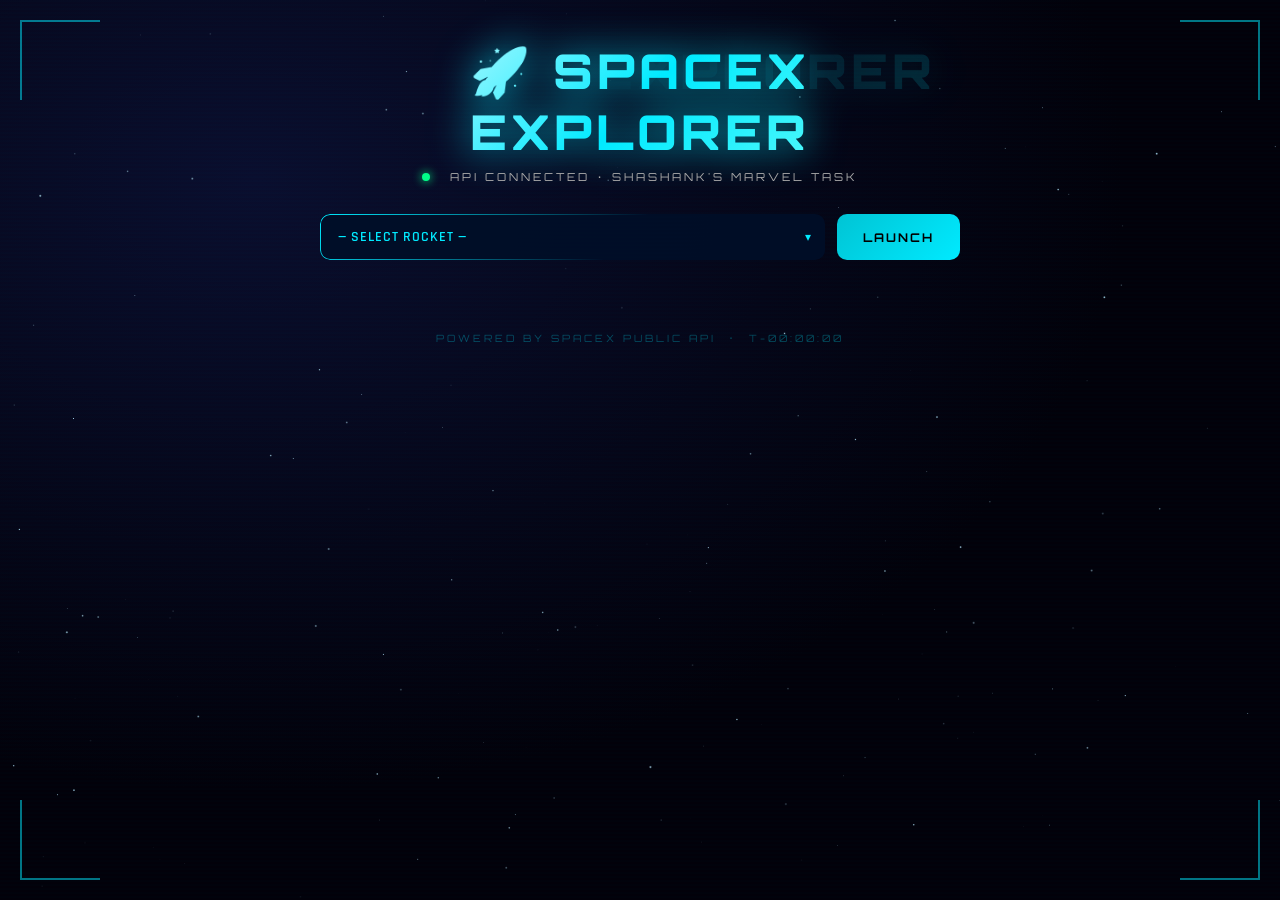
<file: index.html>
<!DOCTYPE html>
<html lang="en">
<head>
  <meta charset="UTF-8" />
  <meta name="viewport" content="width=device-width, initial-scale=1.0" />
  <title>SpaceX Rocket Explorer</title>
  <link rel="stylesheet" href="style.css" />
</head>
<body>

  <!-- Animated starfield -->
  <canvas id="starCanvas"></canvas>

  <!-- HUD corner brackets -->
  <div class="hud-corner tl"></div>
  <div class="hud-corner tr"></div>
  <div class="hud-corner bl"></div>
  <div class="hud-corner br"></div>

  <div class="page-content">

    <!-- Title -->
    <div class="title-wrap">
      <h1 data-text="SpaceX Explorer">🚀 SpaceX Explorer</h1>
    </div>

    <!-- Status bar -->
    <div class="status-bar">
      <div class="status-dot"></div>
      <span class="status-text">API CONNECTED · SHASHANK'S MARVEL TASK</span>
    </div>

    <!-- Controls -->
    <div class="controls">
      <div class="select-wrap">
        <select id="rocketSelect">
          <option value="">— SELECT ROCKET —</option>
        </select>
        <span class="select-arrow">▾</span>
      </div>
      <button id="launchBtn" onclick="showRocket()">LAUNCH</button>
    </div>

    <!-- Rocket info injected here -->
    <div id="rocketInfo"></div>

  </div>

  <footer>
    <p>Powered by SpaceX Public API &nbsp;·&nbsp; T-00:00:00</p>
  </footer>

  <script src="script.js"></script>
</body>
</html>
</file>
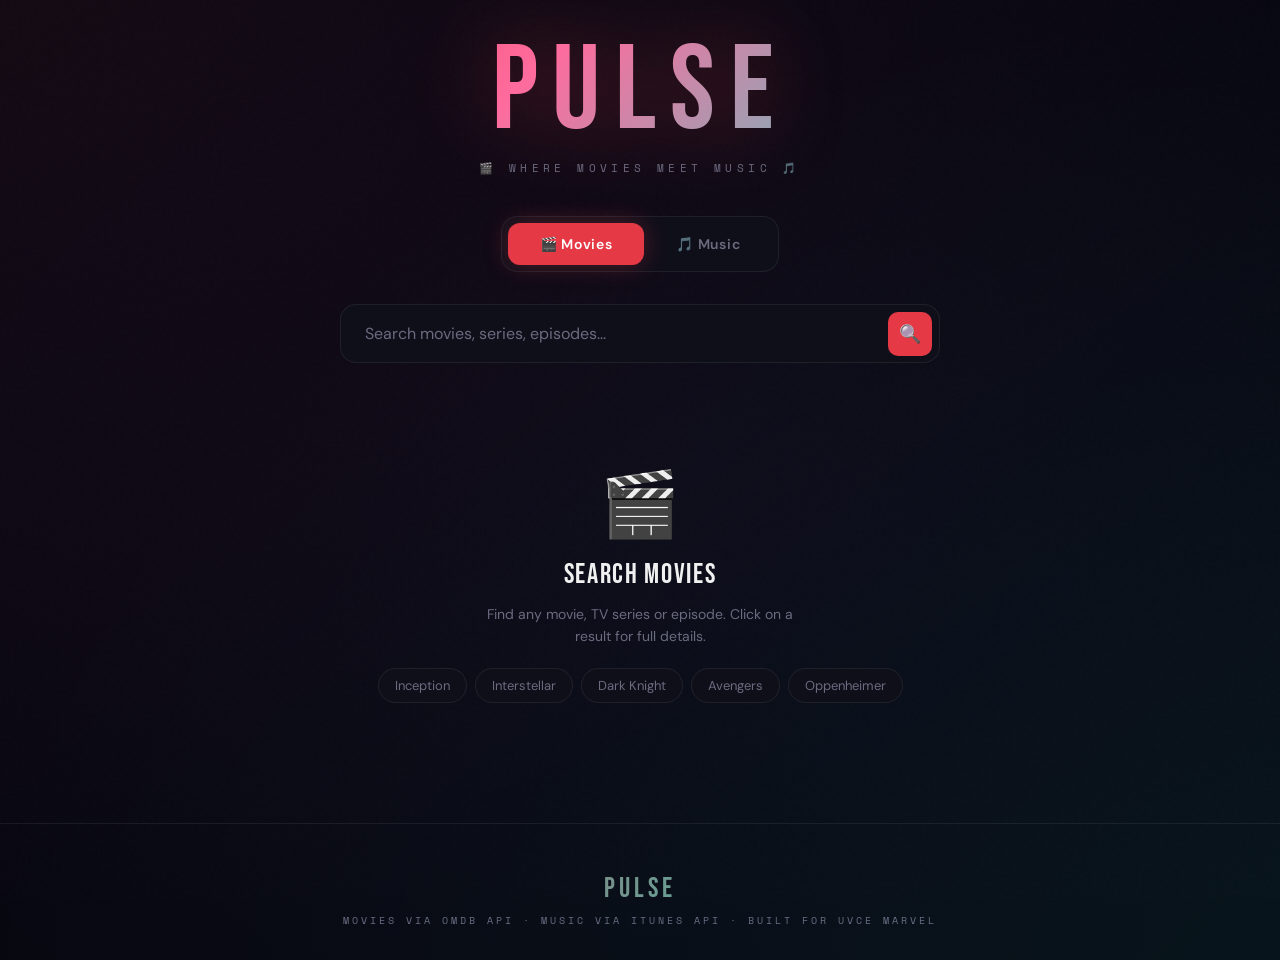
<file: pulse.html>
<!DOCTYPE html>
<html lang="en">
<head>
  <meta charset="UTF-8" />
  <meta name="viewport" content="width=device-width, initial-scale=1.0"/>
  <title>PULSE — Where Movies Meet Music</title>
  <link href="https://fonts.googleapis.com/css2?family=Bebas+Neue&family=DM+Sans:wght@300;400;500;600&family=Space+Mono:wght@400;700&display=swap" rel="stylesheet"/>
  <style>
    :root {
      --bg: #080810;
      --surface: #0f0f1a;
      --card: #13131f;
      --border: rgba(255,255,255,0.07);
      --accent-movie: #e63946;
      --accent-music: #00f5d4;
      --accent-glow-movie: rgba(230,57,70,0.3);
      --accent-glow-music: rgba(0,245,212,0.3);
      --text: #f0f0f0;
      --muted: #6b6b80;
      --font-display: 'Bebas Neue', sans-serif;
      --font-body: 'DM Sans', sans-serif;
      --font-mono: 'Space Mono', monospace;
    }

    * { margin: 0; padding: 0; box-sizing: border-box; }

    body {
      background: var(--bg);
      color: var(--text);
      font-family: var(--font-body);
      min-height: 100vh;
      overflow-x: hidden;
    }

    /* Animated background */
    body::before {
      content: '';
      position: fixed;
      top: -50%;
      left: -50%;
      width: 200%;
      height: 200%;
      background: 
        radial-gradient(ellipse at 20% 20%, rgba(230,57,70,0.06) 0%, transparent 50%),
        radial-gradient(ellipse at 80% 80%, rgba(0,245,212,0.06) 0%, transparent 50%),
        radial-gradient(ellipse at 50% 50%, rgba(120,40,200,0.04) 0%, transparent 60%);
      animation: bgPulse 8s ease-in-out infinite alternate;
      pointer-events: none;
      z-index: 0;
    }

    @keyframes bgPulse {
      0% { transform: scale(1) rotate(0deg); }
      100% { transform: scale(1.1) rotate(2deg); }
    }

    /* Noise texture overlay */
    body::after {
      content: '';
      position: fixed;
      inset: 0;
      background-image: url("data:image/svg+xml,%3Csvg viewBox='0 0 256 256' xmlns='http://www.w3.org/2000/svg'%3E%3Cfilter id='noise'%3E%3CfeTurbulence type='fractalNoise' baseFrequency='0.9' numOctaves='4' stitchTiles='stitch'/%3E%3C/filter%3E%3Crect width='100%25' height='100%25' filter='url(%23noise)' opacity='0.03'/%3E%3C/svg%3E");
      pointer-events: none;
      z-index: 0;
      opacity: 0.4;
    }

    .container {
      position: relative;
      z-index: 1;
      max-width: 1200px;
      margin: 0 auto;
      padding: 0 24px;
    }

    /* ─── HEADER ─── */
    header {
      padding: 32px 0 0;
      text-align: center;
    }

    .logo {
      font-family: var(--font-display);
      font-size: clamp(64px, 12vw, 120px);
      letter-spacing: 0.12em;
      line-height: 1;
      background: linear-gradient(135deg, var(--accent-movie) 0%, #ff6b9d 40%, var(--accent-music) 100%);
      -webkit-background-clip: text;
      -webkit-text-fill-color: transparent;
      background-clip: text;
      filter: drop-shadow(0 0 40px rgba(230,57,70,0.4));
      animation: logoFloat 4s ease-in-out infinite;
    }

    @keyframes logoFloat {
      0%, 100% { filter: drop-shadow(0 0 40px rgba(230,57,70,0.4)); }
      50% { filter: drop-shadow(0 0 60px rgba(0,245,212,0.4)); }
    }

    .tagline {
      font-family: var(--font-mono);
      font-size: 11px;
      letter-spacing: 0.4em;
      color: var(--muted);
      text-transform: uppercase;
      margin-top: 8px;
    }

    /* ─── TAB SWITCHER ─── */
    .tabs {
      display: flex;
      justify-content: center;
      gap: 0;
      margin: 40px 0 32px;
      background: var(--surface);
      border: 1px solid var(--border);
      border-radius: 16px;
      padding: 6px;
      width: fit-content;
      margin-inline: auto;
    }

    .tab-btn {
      background: none;
      border: none;
      padding: 12px 32px;
      font-family: var(--font-body);
      font-size: 14px;
      font-weight: 600;
      letter-spacing: 0.05em;
      cursor: pointer;
      border-radius: 12px;
      transition: all 0.3s cubic-bezier(0.4, 0, 0.2, 1);
      color: var(--muted);
      display: flex;
      align-items: center;
      gap: 8px;
    }

    .tab-btn.active[data-tab="movies"] {
      background: var(--accent-movie);
      color: white;
      box-shadow: 0 0 24px var(--accent-glow-movie);
    }

    .tab-btn.active[data-tab="music"] {
      background: var(--accent-music);
      color: #080810;
      box-shadow: 0 0 24px var(--accent-glow-music);
    }

    .tab-btn:not(.active):hover {
      color: var(--text);
      background: var(--border);
    }

    /* ─── SEARCH BAR ─── */
    .search-section {
      margin-bottom: 40px;
    }

    .search-wrapper {
      position: relative;
      max-width: 600px;
      margin: 0 auto;
    }

    .search-input {
      width: 100%;
      background: var(--surface);
      border: 1px solid var(--border);
      border-radius: 16px;
      padding: 18px 64px 18px 24px;
      font-family: var(--font-body);
      font-size: 16px;
      color: var(--text);
      outline: none;
      transition: all 0.3s ease;
    }

    .search-input::placeholder { color: var(--muted); }

    .search-input:focus {
      border-color: var(--accent-movie);
      box-shadow: 0 0 0 3px var(--accent-glow-movie);
    }

    #musicSearch:focus {
      border-color: var(--accent-music);
      box-shadow: 0 0 0 3px var(--accent-glow-music);
    }

    .search-btn {
      position: absolute;
      right: 8px;
      top: 50%;
      transform: translateY(-50%);
      background: var(--accent-movie);
      border: none;
      border-radius: 10px;
      width: 44px;
      height: 44px;
      cursor: pointer;
      display: flex;
      align-items: center;
      justify-content: center;
      font-size: 18px;
      transition: all 0.2s ease;
      color: white;
    }

    .search-btn:hover {
      transform: translateY(-50%) scale(1.1);
      box-shadow: 0 0 20px var(--accent-glow-movie);
    }

    .music-btn { background: var(--accent-music); color: #080810; }
    .music-btn:hover { box-shadow: 0 0 20px var(--accent-glow-music) !important; }

    /* ─── PANELS ─── */
    .panel { display: none; }
    .panel.active { display: block; }

    /* ─── LOADING ─── */
    .loading {
      display: none;
      text-align: center;
      padding: 60px;
    }

    .loading.show { display: block; }

    .spinner {
      width: 48px;
      height: 48px;
      border: 3px solid var(--border);
      border-top-color: var(--accent-movie);
      border-radius: 50%;
      animation: spin 0.8s linear infinite;
      margin: 0 auto 16px;
    }

    .music-spinner { border-top-color: var(--accent-music); }

    @keyframes spin { to { transform: rotate(360deg); } }

    /* ─── ERROR / EMPTY ─── */
    .message {
      text-align: center;
      padding: 60px;
      color: var(--muted);
      font-size: 15px;
      display: none;
    }
    .message.show { display: block; }
    .message .icon { font-size: 48px; margin-bottom: 16px; }

    /* ─── GRID ─── */
    .results-grid {
      display: grid;
      grid-template-columns: repeat(auto-fill, minmax(200px, 1fr));
      gap: 20px;
      animation: fadeIn 0.5s ease;
    }

    @keyframes fadeIn {
      from { opacity: 0; transform: translateY(20px); }
      to { opacity: 1; transform: translateY(0); }
    }

    /* ─── MOVIE CARD ─── */
    .movie-card {
      background: var(--card);
      border: 1px solid var(--border);
      border-radius: 16px;
      overflow: hidden;
      cursor: pointer;
      transition: all 0.3s cubic-bezier(0.4, 0, 0.2, 1);
      position: relative;
    }

    .movie-card::before {
      content: '';
      position: absolute;
      inset: 0;
      border-radius: 16px;
      background: linear-gradient(135deg, var(--accent-movie), transparent);
      opacity: 0;
      transition: opacity 0.3s ease;
      pointer-events: none;
      z-index: 1;
    }

    .movie-card:hover {
      transform: translateY(-8px) scale(1.02);
      border-color: var(--accent-movie);
      box-shadow: 0 20px 60px rgba(230,57,70,0.2);
    }

    .movie-card:hover::before { opacity: 0.05; }

    .movie-poster {
      width: 100%;
      aspect-ratio: 2/3;
      object-fit: cover;
      display: block;
    }

    .movie-poster-placeholder {
      width: 100%;
      aspect-ratio: 2/3;
      background: linear-gradient(135deg, #1a1a2e, #16213e);
      display: flex;
      align-items: center;
      justify-content: center;
      font-size: 48px;
    }

    .movie-info {
      padding: 14px;
      position: relative;
      z-index: 2;
    }

    .movie-title {
      font-size: 13px;
      font-weight: 600;
      line-height: 1.3;
      margin-bottom: 6px;
      white-space: nowrap;
      overflow: hidden;
      text-overflow: ellipsis;
    }

    .movie-meta {
      display: flex;
      justify-content: space-between;
      align-items: center;
    }

    .movie-year {
      font-family: var(--font-mono);
      font-size: 11px;
      color: var(--muted);
    }

    .movie-type {
      font-size: 10px;
      font-weight: 600;
      letter-spacing: 0.08em;
      text-transform: uppercase;
      background: var(--accent-glow-movie);
      color: var(--accent-movie);
      padding: 3px 8px;
      border-radius: 20px;
    }

    /* ─── MUSIC CARD ─── */
    .music-card {
      background: var(--card);
      border: 1px solid var(--border);
      border-radius: 16px;
      overflow: hidden;
      transition: all 0.3s cubic-bezier(0.4, 0, 0.2, 1);
      position: relative;
    }

    .music-card:hover {
      transform: translateY(-8px) scale(1.02);
      border-color: var(--accent-music);
      box-shadow: 0 20px 60px rgba(0,245,212,0.15);
    }

    .music-artwork {
      width: 100%;
      aspect-ratio: 1;
      object-fit: cover;
      display: block;
    }

    .music-info {
      padding: 14px;
    }

    .music-track {
      font-size: 13px;
      font-weight: 600;
      line-height: 1.3;
      margin-bottom: 4px;
      white-space: nowrap;
      overflow: hidden;
      text-overflow: ellipsis;
    }

    .music-artist {
      font-size: 12px;
      color: var(--accent-music);
      margin-bottom: 10px;
      white-space: nowrap;
      overflow: hidden;
      text-overflow: ellipsis;
    }

    .music-album {
      font-size: 11px;
      color: var(--muted);
      margin-bottom: 12px;
      white-space: nowrap;
      overflow: hidden;
      text-overflow: ellipsis;
    }

    /* ─── AUDIO PLAYER ─── */
    .audio-player {
      width: 100%;
      height: 32px;
      accent-color: var(--accent-music);
      cursor: pointer;
    }

    .preview-label {
      font-family: var(--font-mono);
      font-size: 9px;
      letter-spacing: 0.15em;
      color: var(--muted);
      text-transform: uppercase;
      margin-bottom: 4px;
    }

    /* ─── MODAL ─── */
    .modal-overlay {
      display: none;
      position: fixed;
      inset: 0;
      background: rgba(8,8,16,0.92);
      backdrop-filter: blur(12px);
      z-index: 1000;
      align-items: center;
      justify-content: center;
      padding: 24px;
      animation: fadeIn 0.2s ease;
    }

    .modal-overlay.show { display: flex; }

    .modal {
      background: var(--card);
      border: 1px solid var(--border);
      border-radius: 24px;
      max-width: 680px;
      width: 100%;
      max-height: 90vh;
      overflow-y: auto;
      position: relative;
      animation: modalIn 0.3s cubic-bezier(0.4, 0, 0.2, 1);
    }

    @keyframes modalIn {
      from { opacity: 0; transform: scale(0.9) translateY(20px); }
      to { opacity: 1; transform: scale(1) translateY(0); }
    }

    .modal-close {
      position: absolute;
      top: 20px;
      right: 20px;
      background: var(--surface);
      border: 1px solid var(--border);
      color: var(--text);
      width: 36px;
      height: 36px;
      border-radius: 50%;
      font-size: 18px;
      cursor: pointer;
      display: flex;
      align-items: center;
      justify-content: center;
      transition: all 0.2s ease;
      z-index: 10;
    }

    .modal-close:hover { background: var(--accent-movie); border-color: var(--accent-movie); }

    .modal-hero {
      display: flex;
      gap: 24px;
      padding: 28px;
    }

    .modal-poster {
      width: 160px;
      min-width: 160px;
      border-radius: 12px;
      object-fit: cover;
    }

    .modal-poster-placeholder {
      width: 160px;
      min-width: 160px;
      height: 240px;
      background: linear-gradient(135deg, #1a1a2e, #16213e);
      border-radius: 12px;
      display: flex;
      align-items: center;
      justify-content: center;
      font-size: 48px;
    }

    .modal-header { flex: 1; }

    .modal-type-badge {
      display: inline-block;
      font-size: 10px;
      font-weight: 700;
      letter-spacing: 0.12em;
      text-transform: uppercase;
      background: var(--accent-glow-movie);
      color: var(--accent-movie);
      padding: 4px 10px;
      border-radius: 20px;
      margin-bottom: 12px;
    }

    .modal-title {
      font-family: var(--font-display);
      font-size: 32px;
      letter-spacing: 0.04em;
      line-height: 1.1;
      margin-bottom: 8px;
    }

    .modal-year {
      font-family: var(--font-mono);
      font-size: 13px;
      color: var(--muted);
      margin-bottom: 16px;
    }

    .modal-rating {
      display: flex;
      align-items: center;
      gap: 8px;
      margin-bottom: 16px;
    }

    .rating-badge {
      background: linear-gradient(135deg, var(--accent-movie), #ff6b9d);
      color: white;
      font-family: var(--font-mono);
      font-size: 14px;
      font-weight: 700;
      padding: 6px 14px;
      border-radius: 8px;
    }

    .modal-detail-grid {
      display: grid;
      grid-template-columns: 1fr 1fr;
      gap: 8px;
      padding: 0 28px 28px;
    }

    .detail-item {
      background: var(--surface);
      border: 1px solid var(--border);
      border-radius: 12px;
      padding: 14px;
    }

    .detail-label {
      font-family: var(--font-mono);
      font-size: 9px;
      letter-spacing: 0.15em;
      text-transform: uppercase;
      color: var(--muted);
      margin-bottom: 6px;
    }

    .detail-value {
      font-size: 13px;
      font-weight: 500;
      line-height: 1.4;
    }

    .modal-plot {
      grid-column: 1 / -1;
    }

    .genre-tags {
      display: flex;
      flex-wrap: wrap;
      gap: 6px;
      margin-top: 8px;
    }

    .genre-tag {
      font-size: 11px;
      background: rgba(230,57,70,0.1);
      color: var(--accent-movie);
      border: 1px solid rgba(230,57,70,0.2);
      padding: 4px 10px;
      border-radius: 20px;
    }

    /* ─── HERO SECTION ─── */
    .hero-section {
      text-align: center;
      padding: 60px 0;
      display: flex;
      flex-direction: column;
      align-items: center;
      gap: 12px;
    }

    .hero-icon { font-size: 64px; animation: bounce 2s ease-in-out infinite; }

    @keyframes bounce {
      0%, 100% { transform: translateY(0); }
      50% { transform: translateY(-12px); }
    }

    .hero-title {
      font-family: var(--font-display);
      font-size: 28px;
      letter-spacing: 0.06em;
      color: var(--text);
    }

    .hero-sub {
      font-size: 14px;
      color: var(--muted);
      max-width: 340px;
      line-height: 1.6;
    }

    .suggestions {
      display: flex;
      gap: 8px;
      flex-wrap: wrap;
      justify-content: center;
      margin-top: 8px;
    }

    .suggestion-chip {
      background: var(--surface);
      border: 1px solid var(--border);
      color: var(--muted);
      padding: 8px 16px;
      border-radius: 20px;
      font-size: 13px;
      cursor: pointer;
      transition: all 0.2s ease;
    }

    .suggestion-chip:hover {
      border-color: var(--accent-movie);
      color: var(--accent-movie);
    }

    .music-chip:hover {
      border-color: var(--accent-music) !important;
      color: var(--accent-music) !important;
    }

    /* ─── FOOTER ─── */
    footer {
      text-align: center;
      padding: 48px 0 32px;
      border-top: 1px solid var(--border);
      margin-top: 60px;
    }

    .footer-logo {
      font-family: var(--font-display);
      font-size: 28px;
      letter-spacing: 0.15em;
      background: linear-gradient(135deg, var(--accent-movie), var(--accent-music));
      -webkit-background-clip: text;
      -webkit-text-fill-color: transparent;
      background-clip: text;
      margin-bottom: 8px;
    }

    .footer-sub {
      font-family: var(--font-mono);
      font-size: 10px;
      letter-spacing: 0.3em;
      color: var(--muted);
      text-transform: uppercase;
    }

    /* ─── SCROLLBAR ─── */
    ::-webkit-scrollbar { width: 6px; }
    ::-webkit-scrollbar-track { background: var(--bg); }
    ::-webkit-scrollbar-thumb { background: var(--border); border-radius: 3px; }
    ::-webkit-scrollbar-thumb:hover { background: var(--muted); }

    /* ─── RESPONSIVE ─── */
    @media (max-width: 600px) {
      .modal-hero { flex-direction: column; }
      .modal-poster, .modal-poster-placeholder { width: 100%; min-width: unset; height: auto; }
      .modal-detail-grid { grid-template-columns: 1fr; }
      .results-grid { grid-template-columns: repeat(auto-fill, minmax(160px, 1fr)); }
    }
  </style>
</head>
<body>

<div class="container">
  <!-- HEADER -->
  <header>
    <div class="logo">PULSE</div>
    <div class="tagline">🎬 Where Movies Meet Music 🎵</div>
  </header>

  <!-- TABS -->
  <div class="tabs">
    <button class="tab-btn active" data-tab="movies" onclick="switchTab('movies')">
      🎬 Movies
    </button>
    <button class="tab-btn" data-tab="music" onclick="switchTab('music')">
      🎵 Music
    </button>
  </div>

  <!-- MOVIES PANEL -->
  <div class="panel active" id="panel-movies">
    <div class="search-section">
      <div class="search-wrapper">
        <input class="search-input" id="movieSearch" type="text"
               placeholder="Search movies, series, episodes..."
               onkeydown="if(event.key==='Enter') searchMovies()"/>
        <button class="search-btn" onclick="searchMovies()">🔍</button>
      </div>
    </div>

    <div class="loading" id="movieLoading">
      <div class="spinner"></div>
      <p style="color:var(--muted);font-size:14px">Searching the universe...</p>
    </div>

    <div class="message" id="movieError">
      <div class="icon">😶‍🌫️</div>
      <p id="movieErrorText">Something went wrong. Try again!</p>
    </div>

    <div id="movieResults"></div>

    <!-- Hero empty state -->
    <div class="hero-section" id="movieHero">
      <div class="hero-icon">🎬</div>
      <div class="hero-title">SEARCH MOVIES</div>
      <div class="hero-sub">Find any movie, TV series or episode. Click on a result for full details.</div>
      <div class="suggestions" id="movieSuggestions">
        <span class="suggestion-chip" onclick="quickSearch('Inception')">Inception</span>
        <span class="suggestion-chip" onclick="quickSearch('Interstellar')">Interstellar</span>
        <span class="suggestion-chip" onclick="quickSearch('The Dark Knight')">Dark Knight</span>
        <span class="suggestion-chip" onclick="quickSearch('Avengers')">Avengers</span>
        <span class="suggestion-chip" onclick="quickSearch('Oppenheimer')">Oppenheimer</span>
      </div>
    </div>
  </div>

  <!-- MUSIC PANEL -->
  <div class="panel" id="panel-music">
    <div class="search-section">
      <div class="search-wrapper">
        <input class="search-input" id="musicSearch" type="text"
               placeholder="Search artists, songs, albums..."
               onkeydown="if(event.key==='Enter') searchMusic()"/>
        <button class="search-btn music-btn" onclick="searchMusic()">🔍</button>
      </div>
    </div>

    <div class="loading" id="musicLoading">
      <div class="spinner music-spinner"></div>
      <p style="color:var(--muted);font-size:14px">Tuning in...</p>
    </div>

    <div class="message" id="musicError">
      <div class="icon">🎧</div>
      <p id="musicErrorText">No tracks found. Try a different search!</p>
    </div>

    <div id="musicResults"></div>

    <!-- Hero empty state -->
    <div class="hero-section" id="musicHero">
      <div class="hero-icon">🎵</div>
      <div class="hero-title">SEARCH MUSIC</div>
      <div class="hero-sub">Search any artist or song and get 30-second preview right here.</div>
      <div class="suggestions" id="musicSuggestions">
        <span class="suggestion-chip music-chip" onclick="quickMusicSearch('The Weeknd')">The Weeknd</span>
        <span class="suggestion-chip music-chip" onclick="quickMusicSearch('Coldplay')">Coldplay</span>
        <span class="suggestion-chip music-chip" onclick="quickMusicSearch('Arijit Singh')">Arijit Singh</span>
        <span class="suggestion-chip music-chip" onclick="quickMusicSearch('Dua Lipa')">Dua Lipa</span>
        <span class="suggestion-chip music-chip" onclick="quickMusicSearch('AR Rahman')">A.R. Rahman</span>
      </div>
    </div>
  </div>
</div>

<!-- MOVIE DETAIL MODAL -->
<div class="modal-overlay" id="movieModal" onclick="closeModal(event)">
  <div class="modal" id="modalContent">
    <button class="modal-close" onclick="closeModalDirect()">✕</button>
    <div id="modalBody"></div>
  </div>
</div>

<footer>
  <div class="footer-logo">PULSE</div>
  <div class="footer-sub">Movies via OMDB API · Music via iTunes API · Built for UVCE MARVEL</div>
</footer>

<script>
  // ─── CONFIG ───
  // Get your free OMDB API key at: https://www.omdbapi.com/apikey.aspx
  // Replace the key below with yours!
  const OMDB_KEY = 'b9bd48a6'; // Free demo key — get your own at omdbapi.com

  // ─── TAB SWITCHING ───
  function switchTab(tab) {
    document.querySelectorAll('.tab-btn').forEach(b => b.classList.remove('active'));
    document.querySelectorAll('.panel').forEach(p => p.classList.remove('active'));
    document.querySelector(`[data-tab="${tab}"]`).classList.add('active');
    document.getElementById(`panel-${tab}`).classList.add('active');
  }

  // ─── MOVIE SEARCH ───
  async function searchMovies() {
    const query = document.getElementById('movieSearch').value.trim();
    if (!query) return;

    showMovieLoading(true);
    hideMovieHero();
    hideMovieError();
    document.getElementById('movieResults').innerHTML = '';

    try {
      const res = await fetch(`https://www.omdbapi.com/?s=${encodeURIComponent(query)}&apikey=${OMDB_KEY}`);
      const data = await res.json();

      if (data.Response === 'True') {
        renderMovies(data.Search);
      } else {
        showMovieError(data.Error || 'No results found.');
      }
    } catch (e) {
      showMovieError('Network error. Check your connection!');
    } finally {
      showMovieLoading(false);
    }
  }

  function renderMovies(movies) {
    const grid = document.getElementById('movieResults');
    grid.innerHTML = `<div class="results-grid">${movies.map(m => `
      <div class="movie-card" onclick="openMovie('${m.imdbID}')">
        ${m.Poster !== 'N/A'
          ? `<img class="movie-poster" src="${m.Poster}" alt="${m.Title}" loading="lazy"/>`
          : `<div class="movie-poster-placeholder">🎬</div>`}
        <div class="movie-info">
          <div class="movie-title">${m.Title}</div>
          <div class="movie-meta">
            <span class="movie-year">${m.Year}</span>
            <span class="movie-type">${m.Type}</span>
          </div>
        </div>
      </div>`).join('')}</div>`;
  }

  // ─── MOVIE DETAIL MODAL ───
  async function openMovie(id) {
    const modal = document.getElementById('movieModal');
    const body = document.getElementById('modalBody');
    modal.classList.add('show');
    body.innerHTML = `<div style="padding:40px;text-align:center"><div class="spinner" style="margin:0 auto"></div></div>`;

    try {
      const res = await fetch(`https://www.omdbapi.com/?i=${id}&plot=full&apikey=${OMDB_KEY}`);
      const m = await res.json();

      const genres = m.Genre ? m.Genre.split(',').map(g =>
        `<span class="genre-tag">${g.trim()}</span>`).join('') : '';

      body.innerHTML = `
        <div class="modal-hero">
          ${m.Poster !== 'N/A'
            ? `<img class="modal-poster" src="${m.Poster}" alt="${m.Title}"/>`
            : `<div class="modal-poster-placeholder">🎬</div>`}
          <div class="modal-header">
            <div class="modal-type-badge">${m.Type || 'movie'}</div>
            <div class="modal-title">${m.Title}</div>
            <div class="modal-year">📅 ${m.Year} &nbsp;·&nbsp; ⏱ ${m.Runtime}</div>
            ${m.imdbRating !== 'N/A' ? `
              <div class="modal-rating">
                <span class="rating-badge">⭐ ${m.imdbRating}</span>
                <span style="font-size:12px;color:var(--muted)">${m.imdbVotes} votes</span>
              </div>` : ''}
            <div class="genre-tags">${genres}</div>
          </div>
        </div>
        <div class="modal-detail-grid">
          <div class="detail-item modal-plot">
            <div class="detail-label">Plot</div>
            <div class="detail-value" style="color:var(--muted);line-height:1.6">${m.Plot || 'N/A'}</div>
          </div>
          ${m.Director !== 'N/A' ? `<div class="detail-item">
            <div class="detail-label">Director</div>
            <div class="detail-value">${m.Director}</div>
          </div>` : ''}
          ${m.Actors !== 'N/A' ? `<div class="detail-item">
            <div class="detail-label">Cast</div>
            <div class="detail-value">${m.Actors}</div>
          </div>` : ''}
          ${m.Language !== 'N/A' ? `<div class="detail-item">
            <div class="detail-label">Language</div>
            <div class="detail-value">${m.Language}</div>
          </div>` : ''}
          ${m.Country !== 'N/A' ? `<div class="detail-item">
            <div class="detail-label">Country</div>
            <div class="detail-value">${m.Country}</div>
          </div>` : ''}
          ${m.BoxOffice && m.BoxOffice !== 'N/A' ? `<div class="detail-item">
            <div class="detail-label">Box Office</div>
            <div class="detail-value" style="color:var(--accent-music)">${m.BoxOffice}</div>
          </div>` : ''}
          ${m.Awards && m.Awards !== 'N/A' ? `<div class="detail-item modal-plot">
            <div class="detail-label">Awards</div>
            <div class="detail-value" style="color:#ffd700">${m.Awards}</div>
          </div>` : ''}
        </div>`;
    } catch (e) {
      body.innerHTML = `<div style="padding:40px;text-align:center;color:var(--muted)">Failed to load details.</div>`;
    }
  }

  function closeModal(e) {
    if (e.target === document.getElementById('movieModal')) closeModalDirect();
  }

  function closeModalDirect() {
    document.getElementById('movieModal').classList.remove('show');
  }

  // ─── MUSIC SEARCH ───
  async function searchMusic() {
    const query = document.getElementById('musicSearch').value.trim();
    if (!query) return;

    showMusicLoading(true);
    hideMusicHero();
    hideMusicError();
    document.getElementById('musicResults').innerHTML = '';

    try {
      const res = await fetch(
        `https://itunes.apple.com/search?term=${encodeURIComponent(query)}&media=music&limit=20`
      );
      const data = await res.json();

      if (data.results && data.results.length > 0) {
        renderMusic(data.results);
      } else {
        showMusicError('No tracks found. Try a different search!');
      }
    } catch (e) {
      showMusicError('Network error. Check your connection!');
    } finally {
      showMusicLoading(false);
    }
  }

  function renderMusic(tracks) {
    const grid = document.getElementById('musicResults');
    grid.innerHTML = `<div class="results-grid">${tracks.map(t => `
      <div class="music-card">
        <img class="music-artwork"
             src="${t.artworkUrl100.replace('100x100', '300x300')}"
             alt="${t.trackName}" loading="lazy"/>
        <div class="music-info">
          <div class="music-track">${t.trackName || 'Unknown Track'}</div>
          <div class="music-artist">${t.artistName}</div>
          <div class="music-album">${t.collectionName || ''}</div>
          ${t.previewUrl ? `
            <div class="preview-label">30s Preview</div>
            <audio class="audio-player" controls preload="none">
              <source src="${t.previewUrl}" type="audio/mpeg"/>
            </audio>` : `<div style="font-size:11px;color:var(--muted)">No preview available</div>`}
        </div>
      </div>`).join('')}</div>`;
  }

  // ─── QUICK SEARCH HELPERS ───
  function quickSearch(q) {
    document.getElementById('movieSearch').value = q;
    searchMovies();
  }

  function quickMusicSearch(q) {
    document.getElementById('musicSearch').value = q;
    searchMusic();
  }

  // ─── UI HELPERS ───
  function showMovieLoading(v) {
    document.getElementById('movieLoading').classList.toggle('show', v);
  }
  function showMovieError(msg) {
    document.getElementById('movieErrorText').textContent = msg;
    document.getElementById('movieError').classList.add('show');
  }
  function hideMovieError() {
    document.getElementById('movieError').classList.remove('show');
  }
  function hideMovieHero() {
    document.getElementById('movieHero').style.display = 'none';
  }
  function showMusicLoading(v) {
    document.getElementById('musicLoading').classList.toggle('show', v);
  }
  function showMusicError(msg) {
    document.getElementById('musicErrorText').textContent = msg;
    document.getElementById('musicError').classList.add('show');
  }
  function hideMusicError() {
    document.getElementById('musicError').classList.remove('show');
  }
  function hideMusicHero() {
    document.getElementById('musicHero').style.display = 'none';
  }

  // Close modal on Escape
  document.addEventListener('keydown', e => {
    if (e.key === 'Escape') closeModalDirect();
  });
</script>
</body>
</html>
</file>
<file: style.css>
@import url('https://fonts.googleapis.com/css2?family=Orbitron:wght@400;600;700;900&family=Rajdhani:wght@300;400;500;600&display=swap');

:root {
  --cyan: #00eaff;
  --orange: #ff6b35;
  --deep: #02010a;
  --card-bg: rgba(5, 12, 35, 0.75);
  --glow-cyan: 0 0 30px rgba(0, 234, 255, 0.6);
  --glow-orange: 0 0 30px rgba(255, 107, 53, 0.6);
}

* { margin: 0; padding: 0; box-sizing: border-box; }

body {
  min-height: 100vh;
  background: radial-gradient(ellipse at 20% 20%, #0a0e2e 0%, #02010a 60%);
  color: white;
  font-family: 'Rajdhani', sans-serif;
  display: flex;
  flex-direction: column;
  align-items: center;
  padding: 40px 20px 80px;
  overflow-x: hidden;
  position: relative;
}

/* ─── CANVAS STARFIELD ─── */
#starCanvas {
  position: fixed;
  inset: 0;
  z-index: 0;
  pointer-events: none;
}

/* ─── SCAN LINE OVERLAY ─── */
body::after {
  content: '';
  position: fixed;
  inset: 0;
  background: repeating-linear-gradient(
    0deg,
    transparent,
    transparent 2px,
    rgba(0, 234, 255, 0.012) 2px,
    rgba(0, 234, 255, 0.012) 4px
  );
  pointer-events: none;
  z-index: 1;
  animation: scanMove 8s linear infinite;
}

@keyframes scanMove {
  0% { background-position: 0 0; }
  100% { background-position: 0 100px; }
}

/* ─── CONTENT WRAPPER ─── */
.page-content {
  position: relative;
  z-index: 2;
  display: flex;
  flex-direction: column;
  align-items: center;
  width: 100%;
  max-width: 640px;
}

/* ─── HUD CORNER DECORATIONS ─── */
.hud-corner {
  position: fixed;
  width: 80px;
  height: 80px;
  z-index: 3;
  opacity: 0.5;
}
.hud-corner.tl { top: 20px; left: 20px; border-top: 2px solid var(--cyan); border-left: 2px solid var(--cyan); }
.hud-corner.tr { top: 20px; right: 20px; border-top: 2px solid var(--cyan); border-right: 2px solid var(--cyan); }
.hud-corner.bl { bottom: 20px; left: 20px; border-bottom: 2px solid var(--cyan); border-left: 2px solid var(--cyan); }
.hud-corner.br { bottom: 20px; right: 20px; border-bottom: 2px solid var(--cyan); border-right: 2px solid var(--cyan); }

/* ─── TITLE ─── */
.title-wrap {
  text-align: center;
  margin-bottom: 8px;
  animation: titleEntry 1s cubic-bezier(0.16, 1, 0.3, 1) forwards;
  opacity: 0;
  transform: translateY(-30px);
}

@keyframes titleEntry {
  to { opacity: 1; transform: translateY(0); }
}

h1 {
  font-family: 'Orbitron', monospace;
  font-size: clamp(1.8rem, 5vw, 3rem);
  font-weight: 900;
  letter-spacing: 4px;
  background: linear-gradient(135deg, #ffffff 0%, var(--cyan) 50%, #7bfff8 100%);
  -webkit-background-clip: text;
  -webkit-text-fill-color: transparent;
  background-clip: text;
  filter: drop-shadow(0 0 20px rgba(0, 234, 255, 0.8));
  text-transform: uppercase;
  position: relative;
}

h1::after {
  content: attr(data-text);
  position: absolute;
  left: 0; top: 0;
  background: linear-gradient(135deg, transparent 40%, rgba(0,234,255,0.15));
  -webkit-background-clip: text;
  -webkit-text-fill-color: transparent;
  background-clip: text;
  animation: titleGlitch 6s infinite;
}

@keyframes titleGlitch {
  0%, 90%, 100% { clip-path: none; transform: none; opacity: 0; }
  92% { clip-path: polygon(0 20%, 100% 20%, 100% 40%, 0 40%); transform: translateX(-4px); opacity: 0.5; }
  94% { clip-path: polygon(0 60%, 100% 60%, 100% 75%, 0 75%); transform: translateX(4px); opacity: 0.5; }
  96% { clip-path: none; transform: none; opacity: 0; }
}

/* ─── STATUS BAR ─── */
.status-bar {
  display: flex;
  gap: 20px;
  align-items: center;
  margin-bottom: 30px;
  animation: titleEntry 1s 0.3s cubic-bezier(0.16, 1, 0.3, 1) forwards;
  opacity: 0;
}

.status-dot {
  width: 8px; height: 8px;
  border-radius: 50%;
  background: #00ff88;
  box-shadow: 0 0 10px #00ff88;
  animation: pulse 1.5s ease-in-out infinite;
}

@keyframes pulse {
  0%, 100% { transform: scale(1); opacity: 1; }
  50% { transform: scale(1.4); opacity: 0.6; }
}

.status-text {
  font-family: 'Orbitron', monospace;
  font-size: 11px;
  letter-spacing: 3px;
  color: #aaa;
  text-transform: uppercase;
}

/* ─── CONTROLS ─── */
.controls {
  display: flex;
  gap: 12px;
  width: 100%;
  margin-bottom: 32px;
  animation: titleEntry 1s 0.5s cubic-bezier(0.16, 1, 0.3, 1) forwards;
  opacity: 0;
}

/* Custom Select */
.select-wrap {
  flex: 1;
  position: relative;
}

.select-wrap::before {
  content: '';
  position: absolute;
  inset: 0;
  border-radius: 10px;
  padding: 1px;
  background: linear-gradient(135deg, var(--cyan), transparent 60%);
  -webkit-mask: linear-gradient(#fff 0 0) content-box, linear-gradient(#fff 0 0);
  -webkit-mask-composite: xor;
  mask-composite: exclude;
  pointer-events: none;
  transition: 0.3s;
}

.select-wrap:hover::before {
  background: linear-gradient(135deg, var(--cyan), var(--orange) 60%);
  filter: brightness(1.3);
}

select {
  width: 100%;
  padding: 14px 18px;
  border-radius: 10px;
  background: rgba(0, 15, 40, 0.9);
  color: var(--cyan);
  border: none;
  font-size: 14px;
  font-family: 'Rajdhani', sans-serif;
  font-weight: 600;
  letter-spacing: 1px;
  cursor: pointer;
  outline: none;
  appearance: none;
  -webkit-appearance: none;
  transition: background 0.3s;
}

select:focus { background: rgba(0, 30, 60, 0.95); }
select option { background: #030918; color: white; }

.select-arrow {
  position: absolute;
  right: 14px; top: 50%;
  transform: translateY(-50%);
  color: var(--cyan);
  font-size: 12px;
  pointer-events: none;
  transition: transform 0.3s;
}

select:focus + .select-arrow { transform: translateY(-50%) rotate(180deg); }

/* Launch Button */
#launchBtn {
  padding: 14px 26px;
  border: none;
  border-radius: 10px;
  background: linear-gradient(135deg, #00c4d4, var(--cyan));
  color: #000;
  font-family: 'Orbitron', monospace;
  font-size: 12px;
  font-weight: 700;
  letter-spacing: 2px;
  cursor: pointer;
  white-space: nowrap;
  position: relative;
  overflow: hidden;
  transition: transform 0.2s, box-shadow 0.2s;
}

#launchBtn::before {
  content: '';
  position: absolute;
  inset: 0;
  background: linear-gradient(135deg, rgba(255,255,255,0.3) 0%, transparent 60%);
  opacity: 0;
  transition: opacity 0.3s;
}

#launchBtn:hover {
  transform: translateY(-2px) scale(1.03);
  box-shadow: var(--glow-cyan), 0 8px 25px rgba(0,0,0,0.4);
}

#launchBtn:hover::before { opacity: 1; }

#launchBtn:active { transform: scale(0.97); }

#launchBtn .btn-ripple {
  position: absolute;
  border-radius: 50%;
  background: rgba(255,255,255,0.35);
  transform: scale(0);
  animation: ripple 0.6s linear;
  pointer-events: none;
}

@keyframes ripple {
  to { transform: scale(4); opacity: 0; }
}

/* ─── ROCKET CARD ─── */
.rocketCard {
  width: 100%;
  background: var(--card-bg);
  backdrop-filter: blur(20px);
  border-radius: 20px;
  padding: 28px;
  border: 1px solid rgba(0, 234, 255, 0.15);
  box-shadow:
    0 0 60px rgba(0, 234, 255, 0.08),
    0 30px 60px rgba(0, 0, 0, 0.5),
    inset 0 1px 0 rgba(255, 255, 255, 0.07);
  animation: cardEntry 0.7s cubic-bezier(0.16, 1, 0.3, 1) forwards;
  position: relative;
  overflow: hidden;
}

@keyframes cardEntry {
  from {
    opacity: 0;
    transform: translateY(40px) scale(0.96);
  }
  to {
    opacity: 1;
    transform: translateY(0) scale(1);
  }
}

/* Shimmer sweep on card */
.rocketCard::before {
  content: '';
  position: absolute;
  top: -50%;
  left: -75%;
  width: 50%;
  height: 200%;
  background: linear-gradient(90deg, transparent, rgba(0,234,255,0.06), transparent);
  transform: skewX(-20deg);
  animation: shimmer 4s ease-in-out infinite;
}

@keyframes shimmer {
  0% { left: -75%; }
  100% { left: 150%; }
}

/* Card accent line */
.rocketCard::after {
  content: '';
  position: absolute;
  top: 0; left: 24px; right: 24px;
  height: 1px;
  background: linear-gradient(90deg, transparent, var(--cyan), transparent);
  opacity: 0.6;
}

/* ─── CARD HEADER ─── */
.card-header {
  display: flex;
  justify-content: space-between;
  align-items: flex-start;
  margin-bottom: 20px;
}

.rocket-name {
  font-family: 'Orbitron', monospace;
  font-size: 1.5rem;
  font-weight: 700;
  color: #fff;
  text-shadow: 0 0 20px rgba(0, 234, 255, 0.5);
  animation: nameReveal 0.5s 0.2s ease forwards;
  opacity: 0;
}

@keyframes nameReveal {
  from { opacity: 0; clip-path: inset(0 100% 0 0); }
  to   { opacity: 1; clip-path: inset(0 0% 0 0); }
}

.rocket-badge {
  padding: 5px 14px;
  border-radius: 30px;
  font-family: 'Orbitron', monospace;
  font-size: 10px;
  font-weight: 700;
  letter-spacing: 2px;
  text-transform: uppercase;
  animation: badgePop 0.4s 0.4s cubic-bezier(0.34, 1.56, 0.64, 1) forwards;
  opacity: 0;
  transform: scale(0.5);
}

@keyframes badgePop {
  to { opacity: 1; transform: scale(1); }
}

.badge-active {
  background: rgba(0, 255, 100, 0.15);
  border: 1px solid #00ff64;
  color: #00ff64;
  box-shadow: 0 0 15px rgba(0, 255, 100, 0.3);
}

.badge-inactive {
  background: rgba(255, 80, 80, 0.15);
  border: 1px solid #ff5050;
  color: #ff5050;
  box-shadow: 0 0 15px rgba(255, 80, 80, 0.3);
}

/* ─── ROCKET IMAGE ─── */
.img-container {
  position: relative;
  margin: 0 0 22px;
  border-radius: 12px;
  overflow: hidden;
  animation: imgReveal 0.6s 0.3s ease forwards;
  opacity: 0;
}

@keyframes imgReveal {
  from { opacity: 0; clip-path: inset(100% 0 0 0); }
  to   { opacity: 1; clip-path: inset(0% 0 0 0); }
}

.img-container::before {
  content: '';
  position: absolute;
  inset: 0;
  background: linear-gradient(
    to bottom,
    transparent 50%,
    rgba(0, 10, 30, 0.8) 100%
  );
  z-index: 1;
}

.img-container::after {
  content: '';
  position: absolute;
  inset: 0;
  border: 1px solid rgba(0,234,255,0.2);
  border-radius: 12px;
  z-index: 2;
  box-shadow: inset 0 0 30px rgba(0,234,255,0.05);
}

img {
  width: 100%;
  display: block;
  border-radius: 12px;
  transition: transform 0.6s ease;
}

.img-container:hover img { transform: scale(1.04); }

.img-overlay-text {
  position: absolute;
  bottom: 14px; left: 16px;
  z-index: 3;
  font-family: 'Orbitron', monospace;
  font-size: 10px;
  letter-spacing: 3px;
  color: rgba(0, 234, 255, 0.7);
  text-transform: uppercase;
}

/* ─── STATS GRID ─── */
.stats-grid {
  display: grid;
  grid-template-columns: repeat(3, 1fr);
  gap: 10px;
  margin-bottom: 20px;
}

.stat-box {
  background: rgba(0, 234, 255, 0.04);
  border: 1px solid rgba(0, 234, 255, 0.12);
  border-radius: 10px;
  padding: 12px;
  text-align: center;
  position: relative;
  overflow: hidden;
  animation: statSlide 0.5s ease forwards;
  opacity: 0;
  transform: translateY(15px);
  transition: border-color 0.3s, background 0.3s;
}

.stat-box:hover {
  border-color: rgba(0, 234, 255, 0.35);
  background: rgba(0, 234, 255, 0.08);
}

.stat-box:nth-child(1) { animation-delay: 0.5s; }
.stat-box:nth-child(2) { animation-delay: 0.6s; }
.stat-box:nth-child(3) { animation-delay: 0.7s; }

@keyframes statSlide {
  to { opacity: 1; transform: translateY(0); }
}

.stat-value {
  font-family: 'Orbitron', monospace;
  font-size: 1.2rem;
  font-weight: 700;
  color: var(--cyan);
  display: block;
  margin-bottom: 4px;
}

.stat-label {
  font-size: 11px;
  color: #667;
  letter-spacing: 1.5px;
  text-transform: uppercase;
}

/* ─── DESCRIPTION ─── */
.desc-block {
  background: rgba(255,255,255,0.03);
  border-left: 2px solid var(--cyan);
  border-radius: 0 8px 8px 0;
  padding: 14px 16px;
  margin-bottom: 20px;
  animation: statSlide 0.5s 0.8s ease forwards;
  opacity: 0;
  transform: translateY(15px);
}

.desc-block p {
  font-size: 14px;
  line-height: 1.7;
  color: #b0bec5;
  letter-spacing: 0.3px;
}

/* ─── INFO ROWS ─── */
.info-rows {
  display: flex;
  flex-direction: column;
  gap: 8px;
  animation: statSlide 0.5s 0.9s ease forwards;
  opacity: 0;
}

.info-row {
  display: flex;
  justify-content: space-between;
  align-items: center;
  padding: 10px 14px;
  background: rgba(255,255,255,0.02);
  border-radius: 8px;
  border: 1px solid rgba(255,255,255,0.05);
  transition: border-color 0.3s, background 0.3s;
}

.info-row:hover {
  border-color: rgba(0, 234, 255, 0.2);
  background: rgba(0, 234, 255, 0.03);
}

.info-key {
  font-size: 12px;
  color: #556;
  letter-spacing: 1.5px;
  text-transform: uppercase;
}

.info-val {
  font-family: 'Rajdhani', sans-serif;
  font-size: 14px;
  font-weight: 600;
  color: #e0e0e0;
  text-align: right;
}

/* ─── LOADING STATE ─── */
.loading-container {
  display: flex;
  flex-direction: column;
  align-items: center;
  gap: 16px;
  padding: 40px 0;
}

.loader-ring {
  width: 60px; height: 60px;
  border-radius: 50%;
  border: 2px solid rgba(0,234,255,0.1);
  border-top-color: var(--cyan);
  animation: spin 0.8s linear infinite;
  position: relative;
}

.loader-ring::before {
  content: '';
  position: absolute;
  inset: 4px;
  border-radius: 50%;
  border: 2px solid rgba(255,107,53,0.1);
  border-bottom-color: var(--orange);
  animation: spin 1.2s linear infinite reverse;
}

@keyframes spin { to { transform: rotate(360deg); } }

.loading-text {
  font-family: 'Orbitron', monospace;
  font-size: 11px;
  letter-spacing: 3px;
  color: var(--cyan);
  text-transform: uppercase;
  animation: blink 1s ease-in-out infinite;
}

@keyframes blink { 0%,100% { opacity: 1; } 50% { opacity: 0.3; } }

/* ─── FOOTER ─── */
footer {
  margin-top: 40px;
  text-align: center;
  animation: titleEntry 1s 0.8s cubic-bezier(0.16, 1, 0.3, 1) forwards;
  opacity: 0;
  position: relative;
  z-index: 2;
}

footer p {
  font-family: 'Orbitron', monospace;
  font-size: 10px;
  letter-spacing: 3px;
  color: rgba(0,234,255,0.3);
  text-transform: uppercase;
}

/* ─── RESPONSIVE ─── */
@media (max-width: 480px) {
  .stats-grid { grid-template-columns: repeat(2, 1fr); }
  h1 { letter-spacing: 2px; }
}
</file>
